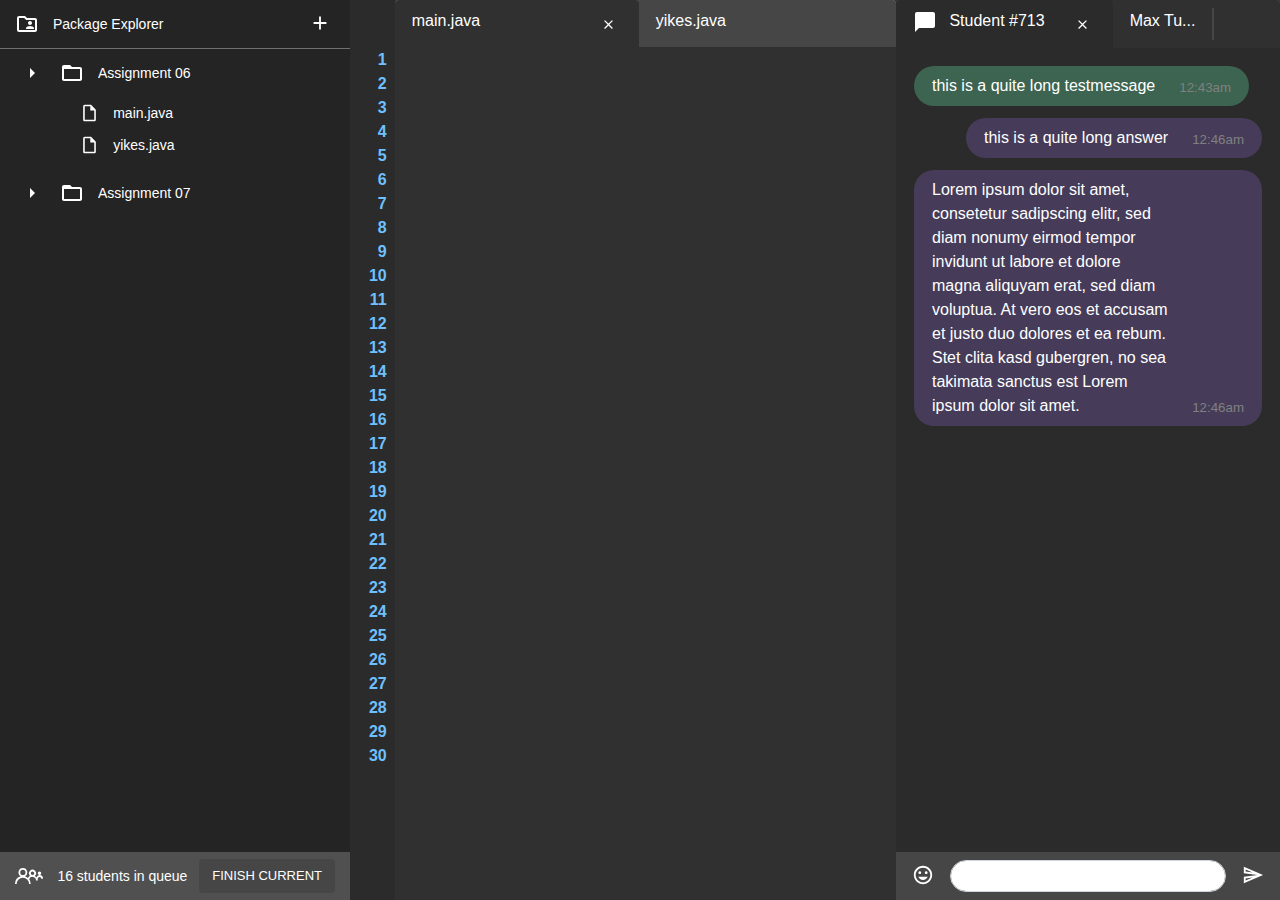
<file: application.html>
<html>

    <head>
        <link rel="stylesheet" href="https://stackpath.bootstrapcdn.com/bootstrap/4.4.1/css/bootstrap.min.css" integrity="sha384-Vkoo8x4CGsO3+Hhxv8T/Q5PaXtkKtu6ug5TOeNV6gBiFeWPGFN9MuhOf23Q9Ifjh" crossorigin="anonymous">
        <link rel="stylesheet" href="stylesheets/application.css">

        <script src="javascript/application.js" type="text/javascript"></script> 
    </head>

    <body>
        <div class="d-flex">
            <iframe id="package_explorer" src="views/package_explorer.html">
            </iframe>

            <iframe id="editor" src="views/editor.html" class="flex-fill">
            </iframe>

            <iframe id="chat" src="views/chat.html">
            </iframe>
        </div>        
    </body>    
    
    <script src="https://code.jquery.com/jquery-3.4.1.slim.min.js" integrity="sha384-J6qa4849blE2+poT4WnyKhv5vZF5SrPo0iEjwBvKU7imGFAV0wwj1yYfoRSJoZ+n" crossorigin="anonymous"></script>
    <script src="https://cdn.jsdelivr.net/npm/popper.js@1.16.0/dist/umd/popper.min.js" integrity="sha384-Q6E9RHvbIyZFJoft+2mJbHaEWldlvI9IOYy5n3zV9zzTtmI3UksdQRVvoxMfooAo" crossorigin="anonymous"></script>
    <script src="https://stackpath.bootstrapcdn.com/bootstrap/4.4.1/js/bootstrap.min.js" integrity="sha384-wfSDF2E50Y2D1uUdj0O3uMBJnjuUD4Ih7YwaYd1iqfktj0Uod8GCExl3Og8ifwB6" crossorigin="anonymous"></script>

</html>
</file>
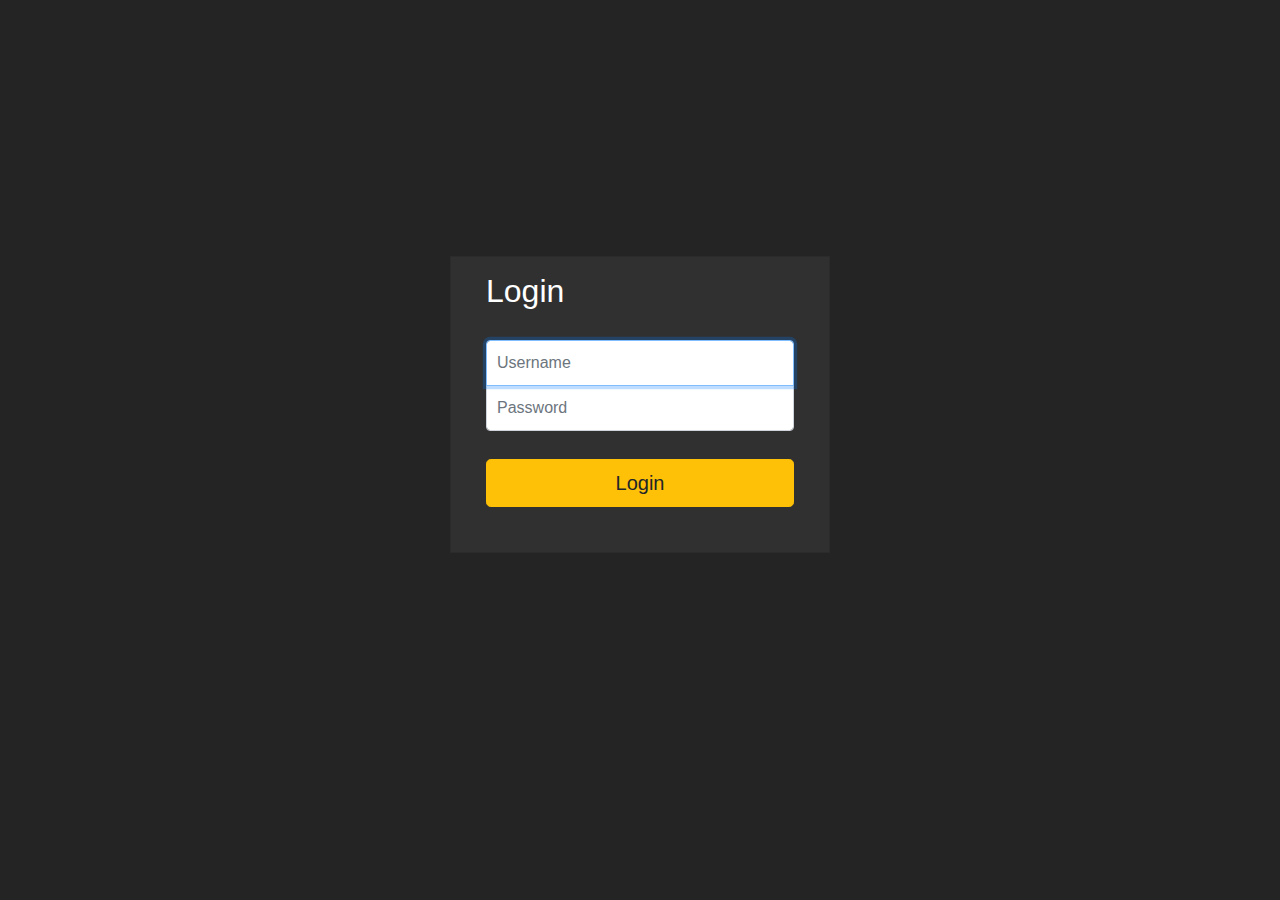
<file: login.html>
<html>

    <head>
        <link rel="stylesheet" href="https://stackpath.bootstrapcdn.com/bootstrap/4.4.1/css/bootstrap.min.css" integrity="sha384-Vkoo8x4CGsO3+Hhxv8T/Q5PaXtkKtu6ug5TOeNV6gBiFeWPGFN9MuhOf23Q9Ifjh" crossorigin="anonymous">
        <link rel="stylesheet" href="stylesheets\login.css">
    </head>

    <body>
        <div class="wrapper">
			<form class="form-signin" action="application.html">       
				<h2 class="form-signin-heading text-white">Login</h2>
				<input type="text" class="form-control" name="username" placeholder="Username" required="" autofocus="" />
				<input type="password" class="form-control" name="password" placeholder="Password" required=""/>
				<label class="spacing">
				</label>
				<button class="btn btn-lg btn-primary btn-block btn btn-warning" type="submit">Login</button>   
			</form>
		</div>
    </body>    
    
    <script src="https://code.jquery.com/jquery-3.4.1.slim.min.js" integrity="sha384-J6qa4849blE2+poT4WnyKhv5vZF5SrPo0iEjwBvKU7imGFAV0wwj1yYfoRSJoZ+n" crossorigin="anonymous"></script>
    <script src="https://cdn.jsdelivr.net/npm/popper.js@1.16.0/dist/umd/popper.min.js" integrity="sha384-Q6E9RHvbIyZFJoft+2mJbHaEWldlvI9IOYy5n3zV9zzTtmI3UksdQRVvoxMfooAo" crossorigin="anonymous"></script>
    <script src="https://stackpath.bootstrapcdn.com/bootstrap/4.4.1/js/bootstrap.min.js" integrity="sha384-wfSDF2E50Y2D1uUdj0O3uMBJnjuUD4Ih7YwaYd1iqfktj0Uod8GCExl3Og8ifwB6" crossorigin="anonymous"></script>

</html>
</file>
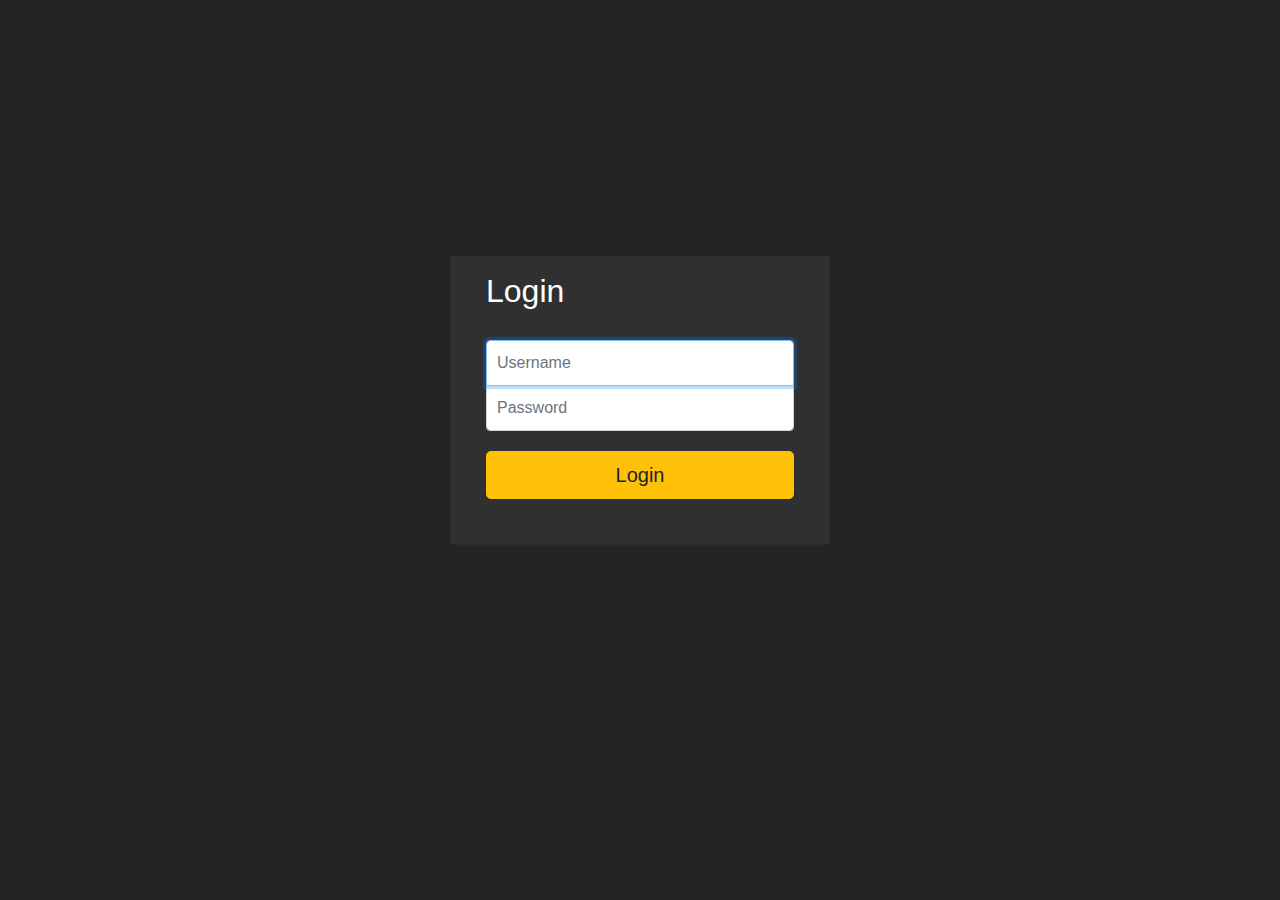
<file: views/login.html>
<html>

    <head>
        <link rel="stylesheet" href="https://stackpath.bootstrapcdn.com/bootstrap/4.4.1/css/bootstrap.min.css" integrity="sha384-Vkoo8x4CGsO3+Hhxv8T/Q5PaXtkKtu6ug5TOeNV6gBiFeWPGFN9MuhOf23Q9Ifjh" crossorigin="anonymous">
        <link rel="stylesheet" href="..\stylesheets\login.css">
    </head>

    <body>
        <div class="wrapper">
			<form class="form-signin center" action="..\application.html">       
				<h2 class="form-signin-heading text-white">Login</h2>
				<input type="text" class="form-control form-input" name="username" placeholder="Username" required="" autofocus="" />
				<input type="password" class="form-control form-input" name="password" placeholder="Password" required=""/>
				<button class="btn btn-lg btn-primary btn-block btn btn-warning form-button" type="submit">Login</button>   
			</form>
		</div>
    </body>    
    
    <script src="https://code.jquery.com/jquery-3.4.1.slim.min.js" integrity="sha384-J6qa4849blE2+poT4WnyKhv5vZF5SrPo0iEjwBvKU7imGFAV0wwj1yYfoRSJoZ+n" crossorigin="anonymous"></script>
    <script src="https://cdn.jsdelivr.net/npm/popper.js@1.16.0/dist/umd/popper.min.js" integrity="sha384-Q6E9RHvbIyZFJoft+2mJbHaEWldlvI9IOYy5n3zV9zzTtmI3UksdQRVvoxMfooAo" crossorigin="anonymous"></script>
    <script src="https://stackpath.bootstrapcdn.com/bootstrap/4.4.1/js/bootstrap.min.js" integrity="sha384-wfSDF2E50Y2D1uUdj0O3uMBJnjuUD4Ih7YwaYd1iqfktj0Uod8GCExl3Og8ifwB6" crossorigin="anonymous"></script>

</html>
</file>
<file: stylesheets/application.css>
html, body {
    background-color: black;
}

div {
    height: 100%;
    width: 100%;
}

iframe {
    border: none;
    height: 100%;
}

#package_explorer {
    width: 350px;
}

#editor {
    background-color: #303030;
}

#chat {
    width: 30%;
    background-color: #242424;
}
</file>
